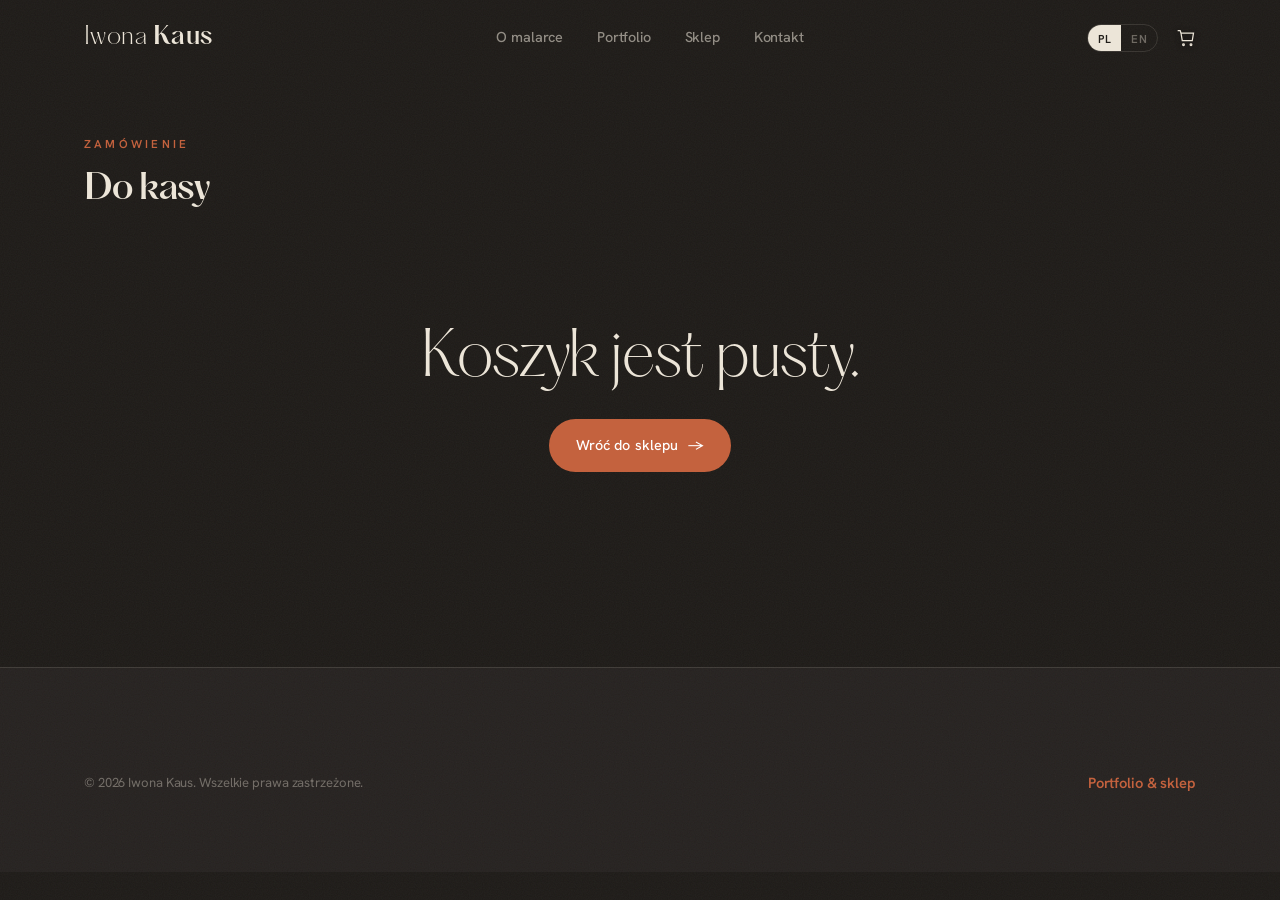
<file: checkout/index.html>
<!DOCTYPE html>
<html lang="pl">
<head>
<meta charset="utf-8">
<meta name="viewport" content="width=device-width, initial-scale=1">
<!-- Google tag (gtag.js) -->
<script async src="https://www.googletagmanager.com/gtag/js?id=G-F8HZFG7MYT"></script>
<script>
  window.dataLayer = window.dataLayer || [];
  function gtag(){dataLayer.push(arguments);}
  gtag('js', new Date());
  gtag('config', 'G-F8HZFG7MYT');
</script>
<title>Zamówienie - Iwona Kaus</title>
<meta name="robots" content="noindex">
<link rel="preconnect" href="https://fonts.googleapis.com">
<link rel="preconnect" href="https://fonts.gstatic.com" crossorigin>
<link href="https://fonts.googleapis.com/css2?family=Hanken+Grotesk:wght@400;500;600;700&family=Mrs+Saint+Delafield&display=swap" rel="stylesheet">
<link rel="stylesheet" href="../assets/css/style.css">
<link rel="icon" href="/favicon.svg" type="image/svg+xml">
<link rel="icon" href="/favicon-32.png" sizes="32x32" type="image/png">
<link rel="apple-touch-icon" href="/apple-touch-icon.png">
</head>
<body>

<!-- ===================== NAV ===================== -->
<header class="nav scrolled">
  <div class="wrap">
    <a href="../" class="brand">Iwona <b>Kaus</b></a>
    <nav class="nav-links">
      <a href="../#about" class="navlink" data-i18n="nav.about">O malarce</a>
      <a href="../#portfolio" class="navlink" data-i18n="nav.portfolio">Portfolio</a>
      <a href="../sklep/" class="navlink" data-i18n="nav.shop">Sklep</a>
      <a href="../#contact" class="navlink" data-i18n="nav.contact">Kontakt</a>
    </nav>
    <div class="nav-tools">
      <div class="lang">
        <button data-lang="pl">PL</button>
        <button data-lang="en">EN</button>
      </div>
      <button class="cart-btn" aria-label="Cart">
        <svg viewBox="0 0 24 24"><path d="M6 6h15l-1.5 9h-12z"/><circle cx="9" cy="20" r="1"/><circle cx="18" cy="20" r="1"/><path d="M6 6L5 3H2"/></svg>
        <span class="cart-count">0</span>
      </button>
    </div>
  </div>
</header>

<main class="section checkout">
  <div class="wrap">
    <span class="eyebrow reveal" data-i18n="co.eyebrow">Zamówienie</span>
    <h1 class="title reveal d1" data-i18n="co.title" style="margin:1rem 0 2.5rem">Do kasy</h1>

    <!-- empty state -->
    <div class="co-empty" id="coEmpty" style="display:none">
      <h2 class="title" data-i18n="co.empty">Koszyk jest pusty.</h2>
      <p></p>
      <a href="../sklep/" class="btn btn-accent"><span data-i18n="co.emptycta">Wróć do sklepu</span> <span class="arw">→</span></a>
    </div>

    <!-- success state -->
    <div class="co-empty" id="coDone" style="display:none">
      <h2 class="title" data-i18n="co.placed">Dziękujemy!</h2>
      <p></p>
      <a href="../" class="btn btn-primary"><span>Iwona Kaus</span> <span class="arw">→</span></a>
    </div>

    <div class="co-grid" id="coLayout">
      <!-- FORM -->
      <div class="co-form" id="coFormCard">
        <form id="coForm" novalidate>
          <div class="fieldset-title" data-i18n="co.contact">Dane kontaktowe</div>
          <div class="field two">
            <div><label data-i18n="co.firstname">Imię</label><input id="coFirst" type="text" required></div>
            <div><label data-i18n="co.lastname">Nazwisko</label><input id="coLast" type="text" required></div>
          </div>
          <div class="field two">
            <div><label data-i18n="co.email">E-mail</label><input id="coEmail" type="email" required></div>
            <div><label data-i18n="co.phone">Telefon</label><input id="coPhone" type="tel"></div>
          </div>

          <div class="fieldset-title" data-i18n="co.shipping">Adres wysyłki</div>
          <div class="field"><label data-i18n="co.street">Ulica i numer</label><input id="coStreet" type="text" required></div>
          <div class="field two">
            <div><label data-i18n="co.zip">Kod pocztowy</label><input id="coZip" type="text" required></div>
            <div><label data-i18n="co.city">Miasto</label><input id="coCity" type="text" required></div>
          </div>
          <div class="field"><label data-i18n="co.country">Kraj</label>
            <select id="coCountry"><option>Polska</option><option>Deutschland</option><option>United Kingdom</option><option>United States</option><option>Other / Inny</option></select>
          </div>
          <div class="field"><label data-i18n="co.notes">Uwagi do zamówienia</label><textarea id="coNotes" rows="3"></textarea></div>

          <div class="fieldset-title" data-i18n="co.payment">Płatność</div>
          <div class="pay-note">
            <svg viewBox="0 0 24 24"><circle cx="12" cy="12" r="9"/><path d="M12 8v5M12 16h.01"/></svg>
            <span data-i18n="co.paynote"></span>
          </div>

          <button type="submit" class="btn btn-accent" style="margin-top:1.8rem"><span data-i18n="co.place">Złóż zamówienie</span> <span class="arw">→</span></button>
        </form>
      </div>

      <!-- SUMMARY -->
      <aside class="co-summary" id="coSummary">
        <h3 data-i18n="co.summary">Podsumowanie</h3>
        <div id="coLines"></div>
        <div class="co-totals">
          <div class="row"><span data-i18n="co.subtotal">Wartość dzieł</span><span id="coSub">0 zł</span></div>
          <div class="row"><span data-i18n="co.shippingfee">Wysyłka</span><span id="coShip">gratis</span></div>
          <div class="row grand"><span data-i18n="co.grand">Do zapłaty</span><span class="v" id="coGrand">0 zł</span></div>
        </div>
        <div class="co-actions">
          <a href="../sklep/" class="btn btn-ghost btn-sm"><span>←</span> <span data-i18n="nav.shop">Sklep</span></a>
          <button type="button" class="btn btn-ghost btn-sm" data-open-cart>
            <svg viewBox="0 0 24 24" width="16" height="16" style="stroke:currentColor;fill:none;stroke-width:1.5"><path d="M6 6h15l-1.5 9h-12z"/><circle cx="9" cy="20" r="1"/><circle cx="18" cy="20" r="1"/><path d="M6 6L5 3H2"/></svg>
            <span data-i18n="cart.title">Koszyk</span>
          </button>
        </div>
      </aside>
    </div>
  </div>
</main>

<!-- ===================== FOOTER ===================== -->
<footer>
  <div class="wrap">
    <div class="foot-bottom" style="margin-top:0;border-top:0">
      <span>© <span id="year"></span> Iwona Kaus. <span data-i18n="foot.rights">Wszelkie prawa zastrzeżone.</span></span>
      <a href="../" class="link-arw"><span data-i18n="foot.made">Portfolio & sklep</span></a>
    </div>
  </div>
</footer>

<!-- cart drawer (for the nav cart button) -->
<div class="overlay" id="overlay"></div>
<aside class="drawer" id="cartDrawer" aria-label="Cart">
  <div class="drawer-head">
    <h3 data-i18n="cart.title">Koszyk</h3>
    <button class="drawer-close" id="cartClose" aria-label="Zamknij"><svg viewBox="0 0 24 24"><path d="M6 6l12 12M18 6L6 18"/></svg></button>
  </div>
  <div class="drawer-body" id="cartBody"></div>
  <div class="drawer-foot" id="cartFoot">
    <div class="row"><span class="lbl" data-i18n="cart.total">Razem</span><span class="sum" id="cartSum">0 zł</span></div>
    <a href="./" class="btn btn-accent"><span data-i18n="cart.checkout">Do kasy</span></a>
  </div>
</aside>

<script src="../assets/js/data.js"></script>
<script src="../assets/js/app.js"></script>
<script>document.getElementById("year").textContent=new Date().getFullYear();</script>
</body>
</html>
</file>
<file: assets/css/style.css>
/* ============================================================
   IWONA KAUS — Portfolio & Shop
   Preset A · Editorial Serif (dark warm)
   Palette traced to reference (Egon Schiele exhibitions page):
   warm graphite charcoal + warm cream, single terracotta accent.
   ============================================================ */

/* ---- PP Hatton (local, Free for Personal Use) ---- */
@font-face{font-family:"PP Hatton";src:url("../fonts/PPHatton-Ultralight.otf") format("opentype");font-weight:200;font-style:normal;font-display:swap}
@font-face{font-family:"PP Hatton";src:url("../fonts/PPHatton-UltralightItalic.otf") format("opentype");font-weight:200;font-style:italic;font-display:swap}
@font-face{font-family:"PP Hatton";src:url("../fonts/PPHatton-Medium.otf") format("opentype");font-weight:500;font-style:normal;font-display:swap}
@font-face{font-family:"PP Hatton";src:url("../fonts/PPHatton-MediumItalic.otf") format("opentype");font-weight:500;font-style:italic;font-display:swap}
@font-face{font-family:"PP Hatton";src:url("../fonts/PPHatton-Bold.otf") format("opentype");font-weight:700;font-style:normal;font-display:swap}
@font-face{font-family:"PP Hatton";src:url("../fonts/PPHatton-BoldItalic.otf") format("opentype");font-weight:700;font-style:italic;font-display:swap}

:root{
  /* — color — */
  --bg:        #1E1B18;   /* warm graphite, never #000 */
  --bg-2:      #262220;   /* raised panels / sections  */
  --bg-3:      #2E2A26;   /* cards on cards            */
  --cream:     #ECE5D8;   /* the light half of the ref */
  --ink:       #ECE5D8;   /* primary text on dark      */
  --ink-solid: #211E1A;   /* text on cream surfaces    */
  --muted:     rgba(236,229,216,.56);
  --faint:     rgba(236,229,216,.38);
  --line:      rgba(236,229,216,.13);
  --line-2:    rgba(236,229,216,.07);
  --accent:    #C4623E;   /* terracotta                */
  --accent-hi: #D67C56;
  --accent-soft: rgba(196,98,62,.15);

  /* — type — */
  --font-display: "PP Hatton", Georgia, "Times New Roman", serif;
  --font-body:    "Hanken Grotesk", system-ui, -apple-system, sans-serif;
  --font-sign:    "Mrs Saint Delafield", cursive;

  /* — space & shape — */
  --maxw: 1200px;
  --measure: 40rem;
  --pad-y: clamp(5rem, 9vw, 9rem);
  --r: 4px;               /* museum-crisp corners */
  --r-pill: 999px;
  --shadow: 0 30px 70px -30px rgba(0,0,0,.75), 0 8px 24px -12px rgba(0,0,0,.5);
  --ease: cubic-bezier(.22,.7,.24,1);
  --dur: .55s;
}

*{box-sizing:border-box;margin:0;padding:0}
html{-webkit-font-smoothing:antialiased;text-rendering:optimizeLegibility;scroll-behavior:smooth}
body{
  background:var(--bg);
  color:var(--ink);
  font-family:var(--font-body);
  font-size:1.0625rem;
  line-height:1.65;
  font-weight:400;
  letter-spacing:-0.006em;
  position:relative;
  overflow-x:hidden;
}
body.no-scroll{overflow:hidden}

/* film grain over the whole warm-dark canvas */
body::after{
  content:"";position:fixed;inset:0;z-index:1;pointer-events:none;opacity:.05;
  background-image:url("data:image/svg+xml,%3Csvg xmlns='http://www.w3.org/2000/svg' width='160' height='160'%3E%3Cfilter id='n'%3E%3CfeTurbulence type='fractalNoise' baseFrequency='0.85' numOctaves='2' stitchTiles='stitch'/%3E%3C/filter%3E%3Crect width='100%25' height='100%25' filter='url(%23n)'/%3E%3C/svg%3E");
}

img{max-width:100%;display:block}
a{color:inherit;text-decoration:none}
::selection{background:var(--accent);color:#fff}

/* ------------------------------------------------------------ layout */
.wrap{max-width:var(--maxw);margin-inline:auto;padding-inline:clamp(1.25rem,4vw,2.75rem);position:relative;z-index:2}
.section{padding-block:var(--pad-y)}
.eyebrow{
  font-family:var(--font-body);font-size:.72rem;font-weight:600;
  letter-spacing:.28em;text-transform:uppercase;color:var(--accent);
  display:inline-flex;align-items:center;
}

h1,h2,h3,h4{font-family:var(--font-display);font-optical-sizing:auto;font-weight:500;line-height:1.05;letter-spacing:-0.015em}
h2,h3,td{font-weight:300}
.display{font-size:clamp(3rem,7.6vw,6.2rem);font-weight:200;line-height:1.0;letter-spacing:-0.018em}
h2.title{font-size:clamp(2.3rem,4.8vw,4rem);font-weight:300;letter-spacing:-0.018em;line-height:1.02}
h2.title em, h1 em{font-style:italic;color:var(--accent)}
.lede{font-size:clamp(1.05rem,1.5vw,1.28rem);color:var(--muted);line-height:1.6;max-width:var(--measure)}

/* ------------------------------------------------------------ nav */
.nav{
  position:fixed;top:0;left:0;right:0;z-index:60;
  transition:background .4s var(--ease),border-color .4s var(--ease),backdrop-filter .4s;
  border-bottom:1px solid transparent;
}
.nav.scrolled{
  background:rgba(30,27,24,.72);backdrop-filter:blur(14px) saturate(1.2);
  border-bottom:1px solid var(--line);
}
.nav .wrap{display:flex;align-items:center;justify-content:space-between;padding-block:1.15rem}
.brand{font-family:var(--font-display);font-size:1.5rem;letter-spacing:.02em;font-weight:200}
.brand b{font-weight:500;font-style:normal;color:inherit}
.nav-links{display:flex;align-items:center;gap:2.1rem}
.nav-links a.navlink{font-size:.9rem;font-weight:500;color:var(--muted);transition:color .3s var(--ease);position:relative}
.nav-links a.navlink:hover,.nav-links a.navlink.active{color:var(--ink)}
.nav-links a.navlink::after{content:"";position:absolute;left:0;bottom:-6px;height:1px;width:0;background:var(--accent);transition:width .35s var(--ease)}
.nav-links a.navlink:hover::after,.nav-links a.navlink.active::after{width:100%}

.nav-tools{display:flex;align-items:center;gap:1.1rem}
.lang{display:inline-flex;align-items:center;border:1px solid var(--line);border-radius:var(--r-pill);overflow:hidden}
.lang button{background:transparent;border:0;color:var(--faint);font-family:var(--font-body);
  font-size:.72rem;font-weight:600;letter-spacing:.08em;padding:.35rem .6rem;cursor:pointer;transition:color .3s,background .3s}
.lang button.on{color:var(--ink-solid);background:var(--cream)}
.cart-btn{position:relative;background:transparent;border:0;cursor:pointer;color:var(--ink);display:inline-flex;align-items:center;gap:.5rem;font-family:var(--font-body);font-size:.9rem;font-weight:500}
.cart-btn svg{width:20px;height:20px;stroke:currentColor;fill:none;stroke-width:1.5;filter:drop-shadow(0 1px 3px rgba(0,0,0,.45))}
.cart-count{position:absolute;top:-8px;right:-10px;min-width:17px;height:17px;padding:0 4px;border-radius:999px;
  background:var(--accent);color:#fff;font-size:.62rem;font-weight:700;display:none;align-items:center;justify-content:center;line-height:1}
.cart-count.show{display:inline-flex}
.burger{display:none}

/* ------------------------------------------------------------ buttons */
.btn{
  display:inline-flex;align-items:center;gap:.6rem;cursor:pointer;
  font-family:var(--font-body);font-weight:500;font-size:.9rem;letter-spacing:.01em;
  padding:.85rem 1.6rem;border-radius:var(--r-pill);border:1px solid transparent;
  transition:transform .35s var(--ease),background .35s var(--ease),color .35s var(--ease),border-color .35s var(--ease);
}
.btn .arw{transition:transform .35s var(--ease)}
.btn:hover .arw{transform:translateX(4px)}
.btn-primary{background:var(--cream);color:var(--ink-solid)}
.btn-primary:hover{transform:translateY(-2px);background:#fff}
.btn-ghost{background:transparent;color:var(--ink);border-color:var(--line)}
.btn-ghost:hover{border-color:var(--cream)}
.btn-accent{background:var(--accent);color:#fff}
.btn-accent:hover{transform:translateY(-2px);background:var(--accent-hi)}
.btn-sm{padding:.55rem 1.05rem;font-size:.8rem}
.btn[disabled]{opacity:.45;cursor:not-allowed;transform:none}
.link-arw{display:inline-flex;align-items:center;gap:.5rem;color:var(--ink);font-weight:600;font-size:.92rem;transition:gap .3s var(--ease)}
.link-arw span{color:var(--accent)}
.link-arw:hover{gap:.85rem}

/* ------------------------------------------------------------ HERO slider */
.hero{position:relative;height:100vh;min-height:620px;overflow:hidden;background:#100e0c}
.slides{position:absolute;inset:0}
.slide{position:absolute;inset:0;opacity:0;transition:opacity 1.4s var(--ease);z-index:1}
.slide.active{opacity:1;z-index:2}
.slide-img{position:absolute;inset:0;background-size:cover;background-position:center;transform:scale(1.04);
  will-change:transform}
.slide.active .slide-img{animation:kenburns 8s linear forwards}
@keyframes kenburns{from{transform:scale(1.04)}to{transform:scale(1.15)}}
/* legibility veil */
.hero::before{content:"";position:absolute;inset:0;z-index:3;pointer-events:none;
  background:linear-gradient(180deg,
    rgba(18,15,13,.55) 0%,
    rgba(18,15,13,.12) 28%,
    rgba(18,15,13,.42) 58%,
    rgba(18,15,13,.72) 78%,
    rgba(18,15,13,.95) 100%);}

.hero-content{position:absolute;z-index:5;left:0;right:0;bottom:clamp(4.5rem,10vh,8rem);pointer-events:none}
.hero-content .wrap{pointer-events:auto}
.hero-content .eyebrow{color:var(--accent-hi)}
.hero h1{margin:1.2rem 0 1.4rem;max-width:15ch;text-shadow:0 2px 30px rgba(0,0,0,.4)}
.hero .lede{color:rgba(236,229,216,.82);max-width:34rem;margin-bottom:2.2rem}
.hero-cta{display:flex;gap:1rem;flex-wrap:wrap;align-items:center}

/* one orchestrated page-load: staggered entrance */
.hero-content .eyebrow,.hero-content h1,.hero-content .lede,.hero-content .hero-cta{
  opacity:0;transform:translateY(20px);animation:heroRise .95s var(--ease) forwards}
.hero-content .eyebrow{animation-delay:.20s}
.hero-content h1{animation-delay:.34s}
.hero-content .lede{animation-delay:.50s}
.hero-content .hero-cta{animation-delay:.64s}
.hero-dots,.scroll-cue{opacity:0;animation:heroFade 1s var(--ease) .9s forwards}
@keyframes heroRise{to{opacity:1;transform:none}}
@keyframes heroFade{to{opacity:1}}

/* arrows */
.hero-arrow{position:absolute;top:50%;transform:translateY(-50%);z-index:6;
  width:56px;height:56px;border-radius:999px;border:1px solid rgba(236,229,216,.25);
  background:rgba(20,17,15,.28);backdrop-filter:blur(6px);color:var(--cream);
  display:flex;align-items:center;justify-content:center;cursor:pointer;
  opacity:0;transition:opacity .4s var(--ease),background .3s,border-color .3s,transform .3s var(--ease)}
.hero:hover .hero-arrow{opacity:1}
.hero-arrow:hover{background:rgba(20,17,15,.6);border-color:var(--cream)}
.hero-arrow.prev{left:clamp(1rem,3vw,2.5rem)}
.hero-arrow.next{right:clamp(1rem,3vw,2.5rem)}
.hero-arrow svg{width:22px;height:22px;stroke:currentColor;fill:none;stroke-width:1.6}

/* dots */
.hero-dots{position:absolute;z-index:6;bottom:2rem;left:50%;transform:translateX(-50%);
  display:flex;gap:.7rem}
.hero-dots button{width:8px;height:8px;border-radius:999px;border:0;padding:0;cursor:pointer;
  background:rgba(236,229,216,.35);transition:width .5s var(--ease),background .4s var(--ease)}
.hero-dots button.on{width:30px;background:var(--cream)}
.scroll-cue{position:absolute;z-index:6;left:clamp(1.25rem,4vw,2.75rem);bottom:2rem;
  font-size:.7rem;letter-spacing:.22em;text-transform:uppercase;color:var(--faint);
  writing-mode:vertical-rl;transform:rotate(180deg)}

/* ------------------------------------------------------------ ABOUT */
.about{background:var(--bg)}
.about-grid{display:grid;grid-template-columns:0.9fr 1.1fr;gap:clamp(2.5rem,6vw,6rem);align-items:center}
.about-portrait{position:relative;border-radius:var(--r);overflow:hidden;aspect-ratio:4/5;box-shadow:var(--shadow)}
.about-portrait img{width:100%;height:100%;object-fit:cover;filter:grayscale(.15) contrast(1.02)}
.about-portrait .frame{position:absolute;inset:0;border:1px solid var(--line);pointer-events:none}
.about h2{margin:1.4rem 0 1.6rem}
.about .lede{margin-bottom:1.4rem}
.about p.body{color:var(--muted);max-width:38rem;margin-bottom:1.1rem}
.sign-wrap{margin-top:2.4rem;height:120px;position:relative}
.signature{font-family:var(--font-sign);font-size:clamp(3.4rem,7vw,5.2rem);color:var(--cream);
  line-height:1;white-space:nowrap;
  clip-path:inset(0 100% 0 0);}
.signature.draw{animation:writeSign 2.4s var(--ease) forwards}
@keyframes writeSign{to{clip-path:inset(0 0 0 0)}}
.sign-role{font-size:.78rem;letter-spacing:.22em;text-transform:uppercase;color:var(--faint);margin-top:.2rem}

/* techniques + education strip */
.facts{display:grid;grid-template-columns:1fr 1fr;gap:clamp(2rem,5vw,4rem);margin-top:clamp(3rem,6vw,5rem);
  border-top:1px solid var(--line);padding-top:clamp(2.5rem,5vw,3.5rem)}
.facts h4{font-size:1.35rem;margin-bottom:1.3rem;font-weight:400}
.facts ul{list-style:none}
.facts li{display:flex;gap:.9rem;padding:.55rem 0;color:var(--muted);border-bottom:1px solid var(--line-2);font-size:.98rem}
.facts li:last-child{border-bottom:0}
.facts li .k{color:var(--accent);font-weight:600;font-size:.78rem;letter-spacing:.06em;min-width:3.2rem;padding-top:.12rem}
.facts li .v b{color:var(--ink);font-weight:600}

/* ------------------------------------------------------------ PORTFOLIO */
.pf-head{display:flex;justify-content:space-between;align-items:flex-end;gap:2rem;flex-wrap:wrap;margin-bottom:clamp(2.5rem,5vw,3.5rem)}
.pf-head h2{margin-top:1rem}
.pf-grid{columns:3;column-gap:1.4rem}
@media(max-width:900px){.pf-grid{columns:2}}
@media(max-width:560px){.pf-grid{columns:1}}
.pf-item{break-inside:avoid;margin-bottom:1.4rem;position:relative;border-radius:var(--r);overflow:hidden;cursor:pointer;background:var(--bg-2)}
.pf-item img{width:100%;height:auto;transition:transform .9s var(--ease),filter .6s;filter:saturate(.96)}
.pf-item:hover img{transform:scale(1.05);filter:saturate(1.05)}
.pf-overlay{position:absolute;inset:0;display:flex;flex-direction:column;justify-content:flex-end;
  padding:1.3rem;background:linear-gradient(0deg,rgba(20,17,15,.9) 0%,rgba(20,17,15,.15) 55%,transparent 100%);
  opacity:0;transition:opacity .5s var(--ease);}
.pf-item:hover .pf-overlay{opacity:1}
.pf-overlay .pf-t{font-family:var(--font-display);font-size:1.3rem;letter-spacing:-0.02em;line-height:1.1}
.pf-overlay .pf-meta{display:flex;justify-content:space-between;align-items:center;margin-top:.5rem}
.pf-overlay .pf-medium{font-size:.78rem;letter-spacing:.1em;text-transform:uppercase;color:var(--faint)}
.pf-overlay .pf-price{font-size:.95rem;font-weight:600;color:var(--accent-hi)}
.pf-corner{position:absolute;top:1rem;right:1rem;width:34px;height:34px;border-radius:999px;
  background:rgba(20,17,15,.5);backdrop-filter:blur(4px);display:flex;align-items:center;justify-content:center;
  color:var(--cream);opacity:0;transform:scale(.8);transition:opacity .4s,transform .4s var(--ease)}
.pf-item:hover .pf-corner{opacity:1;transform:scale(1)}
.pf-corner svg{width:16px;height:16px;stroke:currentColor;fill:none;stroke-width:1.6}

/* ------------------------------------------------------------ QUOTE band */
.quote{background:var(--bg-2);border-block:1px solid var(--line)}
.quote .wrap{text-align:center;max-width:52rem}
.quote blockquote{font-family:var(--font-display);font-style:italic;font-weight:300;
  font-size:clamp(1.6rem,3.4vw,2.6rem);line-height:1.25;letter-spacing:-0.02em}
.quote cite{display:block;margin-top:1.6rem;font-style:normal;font-size:.82rem;letter-spacing:.2em;
  text-transform:uppercase;color:var(--faint)}

/* ------------------------------------------------------------ CTA to shop */
.shop-cta{position:relative;overflow:hidden}
.shop-cta .wrap{text-align:center;padding-block:clamp(4rem,8vw,7rem)}
.shop-cta h2{margin:1.2rem auto 1.4rem;max-width:20ch}
.shop-cta .lede{margin:0 auto 2.2rem;text-align:center}

/* ------------------------------------------------------------ FOOTER */
footer{background:var(--bg-2);border-top:1px solid var(--line)}
footer .wrap{padding-block:clamp(3.5rem,6vw,5rem)}
.foot-grid{display:grid;grid-template-columns:1.4fr 1fr 1fr;gap:2.5rem}
.foot-brand{font-family:var(--font-display);font-size:2rem;letter-spacing:.01em;font-weight:200}
.foot-brand b{font-style:normal;color:inherit;font-weight:500}
footer p.small{color:var(--muted);margin-top:1rem;max-width:26rem;font-size:.96rem}
.foot-col h5{font-size:.75rem;letter-spacing:.2em;text-transform:uppercase;color:var(--faint);margin-bottom:1.1rem;font-family:var(--font-body);font-weight:600}
.foot-col a,.foot-col span{display:block;color:var(--muted);padding:.3rem 0;transition:color .3s;font-size:.96rem}
.foot-col a:hover{color:var(--ink)}
.foot-bottom{display:flex;justify-content:space-between;align-items:center;flex-wrap:wrap;gap:1rem;
  margin-top:clamp(2.5rem,5vw,3.5rem);padding-top:1.6rem;border-top:1px solid var(--line);color:var(--faint);font-size:.82rem}

/* ------------------------------------------------------------ LIGHTBOX */
.lightbox{position:fixed;inset:0;z-index:90;background:rgba(16,14,12,.94);backdrop-filter:blur(8px);
  display:flex;align-items:center;justify-content:center;padding:clamp(1rem,4vw,3rem);
  opacity:0;visibility:hidden;transition:opacity .4s var(--ease),visibility .4s}
.lightbox.open{opacity:1;visibility:visible}
.lb-inner{max-width:1100px;width:100%;display:grid;grid-template-columns:1.5fr 1fr;gap:2.5rem;align-items:center}
.lb-fig{position:relative;max-height:82vh}
.lb-fig img{width:100%;max-height:82vh;object-fit:contain;border-radius:var(--r)}
.lb-info .eyebrow{margin-bottom:1rem}
.lb-info h3{font-size:clamp(1.8rem,3vw,2.6rem);margin-bottom:.6rem}
.lb-info .lb-medium{color:var(--faint);font-size:.85rem;letter-spacing:.12em;text-transform:uppercase;margin-bottom:1.4rem}
.lb-info p{color:var(--muted);margin-bottom:1.6rem}
.lb-info .lb-price{font-family:var(--font-display);font-size:1.8rem;color:var(--accent-hi);margin-bottom:1.6rem}
.lb-actions{display:flex;gap:.8rem;flex-wrap:wrap}
.lb-close{position:absolute;top:clamp(1rem,3vw,2rem);right:clamp(1rem,3vw,2rem);z-index:2;
  width:46px;height:46px;border-radius:999px;border:1px solid var(--line);background:rgba(20,17,15,.5);
  color:var(--cream);cursor:pointer;display:flex;align-items:center;justify-content:center;transition:border-color .3s,background .3s}
.lb-close:hover{border-color:var(--cream)}
.lb-close svg{width:20px;height:20px;stroke:currentColor;stroke-width:1.6;fill:none}
.lb-nav{position:absolute;top:50%;transform:translateY(-50%);z-index:3;width:46px;height:46px;
  border:0;background:transparent;color:var(--cream);cursor:pointer;
  display:flex;align-items:center;justify-content:center;transition:color .3s var(--ease),opacity .3s var(--ease);opacity:.85}
.lb-nav:hover{color:var(--accent-hi);opacity:1}
.lb-nav svg{width:20px;height:20px;stroke:currentColor;stroke-width:1.6;fill:none}
.lb-nav.prev{left:1rem}.lb-nav.next{right:1rem}

/* ============================================================ SHOP PAGE */
.page-head{padding-top:clamp(8rem,14vh,11rem);padding-bottom:clamp(2.5rem,5vw,4rem);text-align:center;border-bottom:1px solid var(--line)}
.page-head .eyebrow{justify-content:center}
.page-head h1{margin:1.2rem auto .9rem;max-width:16ch}
.page-head .lede{margin:0 auto;text-align:center}

.shop-toolbar{display:flex;justify-content:center;gap:.6rem;margin:clamp(2.5rem,5vw,3.5rem) 0 clamp(2rem,4vw,3rem)}
.tab{background:transparent;border:1px solid var(--line);color:var(--muted);cursor:pointer;
  font-family:var(--font-body);font-weight:600;font-size:.82rem;letter-spacing:.06em;
  padding:.6rem 1.4rem;border-radius:var(--r-pill);transition:all .3s var(--ease)}
.tab .n{opacity:.6;margin-left:.4rem;font-weight:500}
.tab:hover{color:var(--ink);border-color:var(--faint)}
.tab.on{background:var(--cream);color:var(--ink-solid);border-color:var(--cream)}

.shop-grid{display:grid;grid-template-columns:repeat(3,1fr);gap:clamp(1.4rem,2.5vw,2.2rem)}
@media(max-width:900px){.shop-grid{grid-template-columns:repeat(2,1fr)}}
@media(max-width:560px){.shop-grid{grid-template-columns:1fr}}
.product{background:var(--bg-2);border:1px solid var(--line-2);border-radius:var(--r);overflow:hidden;
  display:flex;flex-direction:column;transition:transform .5s var(--ease),border-color .4s,box-shadow .5s}
.product:hover{transform:translateY(-4px);border-color:var(--line);box-shadow:var(--shadow)}
.product-media{position:relative;aspect-ratio:4/5;overflow:hidden;background:var(--bg-3);cursor:pointer}
.product-media img{width:100%;height:100%;object-fit:cover;transition:transform .9s var(--ease)}
.product:hover .product-media img{transform:scale(1.05)}
.badge{position:absolute;top:.9rem;left:.9rem;z-index:2;font-size:.66rem;letter-spacing:.12em;text-transform:uppercase;
  font-weight:700;padding:.32rem .6rem;border-radius:var(--r-pill);background:rgba(20,17,15,.62);backdrop-filter:blur(4px);color:var(--cream)}
.badge.sold{background:var(--ink-solid);color:var(--faint)}
.product-body{padding:1.2rem 1.2rem 1.35rem;display:flex;flex-direction:column;flex:1}
.product-body .p-medium{font-size:.72rem;letter-spacing:.14em;text-transform:uppercase;color:var(--accent);margin-bottom:.5rem}
.product-body h3{font-size:1.35rem;letter-spacing:-0.02em;line-height:1.12}
.product-body .p-dim{color:var(--faint);font-size:.86rem;margin-top:.35rem}
.product-foot{display:flex;align-items:center;justify-content:space-between;gap:1rem;margin-top:auto;padding-top:1.2rem}
.product-foot .price{font-family:var(--font-display);font-size:1.5rem;color:var(--ink)}
.product-foot .price small{font-size:.8rem;color:var(--faint);font-family:var(--font-body)}

/* ============================================================ CART DRAWER */
.overlay{position:fixed;inset:0;z-index:79;background:rgba(16,14,12,.6);backdrop-filter:blur(3px);
  opacity:0;visibility:hidden;transition:opacity .4s var(--ease),visibility .4s}
.overlay.open{opacity:1;visibility:visible}
.drawer{position:fixed;top:0;right:0;bottom:0;z-index:80;width:min(420px,92vw);background:var(--bg-2);
  border-left:1px solid var(--line);transform:translateX(100%);transition:transform .5s var(--ease);
  display:flex;flex-direction:column}
.drawer.open{transform:none}
.drawer-head{display:flex;align-items:center;justify-content:space-between;padding:1.4rem 1.5rem;border-bottom:1px solid var(--line)}
.drawer-head h3{font-size:1.5rem}
.drawer-close{background:transparent;border:0;color:var(--muted);cursor:pointer;padding:.3rem;transition:color .3s}
.drawer-close:hover{color:var(--ink)}
.drawer-close svg{width:22px;height:22px;stroke:currentColor;stroke-width:1.6;fill:none}
.drawer-body{flex:1;overflow-y:auto;padding:1.2rem 1.5rem}
.cart-empty{color:var(--faint);text-align:center;padding:3rem 1rem;font-style:italic;font-family:var(--font-display)}
.cart-item{display:grid;grid-template-columns:64px 1fr auto;gap:1rem;padding:1.1rem 0;border-bottom:1px solid var(--line-2)}
.cart-item img{width:64px;height:78px;object-fit:cover;border-radius:2px}
.cart-item .ci-t{font-family:var(--font-display);font-size:1.05rem;line-height:1.15}
.cart-item .ci-m{font-size:.72rem;letter-spacing:.1em;text-transform:uppercase;color:var(--faint);margin-top:.2rem}
.cart-item .ci-p{color:var(--accent-hi);font-weight:600;font-size:.92rem;margin-top:.5rem}
.qty{display:inline-flex;align-items:center;border:1px solid var(--line);border-radius:var(--r-pill);margin-top:.5rem}
.qty button{background:transparent;border:0;color:var(--ink);cursor:pointer;width:26px;height:26px;font-size:1rem;line-height:1}
.qty span{min-width:22px;text-align:center;font-size:.85rem}
.ci-remove{background:transparent;border:0;color:var(--faint);cursor:pointer;font-size:.75rem;text-align:right;transition:color .3s}
.ci-remove:hover{color:var(--accent)}
.drawer-foot{padding:1.4rem 1.5rem;border-top:1px solid var(--line)}
.drawer-foot .row{display:flex;justify-content:space-between;align-items:baseline;margin-bottom:1.1rem}
.drawer-foot .row .lbl{color:var(--muted);font-size:.9rem}
.drawer-foot .row .sum{font-family:var(--font-display);font-size:1.7rem}
.drawer-foot .btn{width:100%;justify-content:center}

/* ============================================================ CHECKOUT */
.checkout{padding-top:clamp(8rem,13vh,10rem)}
.co-grid{display:grid;grid-template-columns:1.3fr 1fr;gap:clamp(2.5rem,5vw,4.5rem);align-items:start}
.co-form h2{margin-bottom:2rem}
.field{margin-bottom:1.3rem}
.field.two{display:grid;grid-template-columns:1fr 1fr;gap:1rem}
.field label{display:block;font-size:.78rem;letter-spacing:.1em;text-transform:uppercase;color:var(--faint);margin-bottom:.55rem}
.field input,.field select,.field textarea{width:100%;background:var(--bg-2);border:1px solid var(--line);border-radius:var(--r);
  color:var(--ink);font-family:var(--font-body);font-size:1rem;padding:.85rem 1rem;transition:border-color .3s,background .3s}
.field input:focus,.field select:focus,.field textarea:focus{outline:none;border-color:var(--accent);background:var(--bg-3)}
.field input::placeholder,.field textarea::placeholder{color:var(--faint)}
.fieldset-title{font-size:.78rem;letter-spacing:.16em;text-transform:uppercase;color:var(--accent);margin:2.4rem 0 1.2rem;
  padding-bottom:.7rem;border-bottom:1px solid var(--line)}
.pay-note{display:flex;gap:.8rem;align-items:flex-start;background:var(--accent-soft);border:1px solid rgba(192,122,78,.3);
  border-radius:var(--r);padding:1rem 1.1rem;color:var(--muted);font-size:.9rem;margin-top:1.6rem}
.pay-note svg{width:20px;height:20px;stroke:var(--accent);fill:none;stroke-width:1.6;flex-shrink:0;margin-top:1px}

.co-summary{position:sticky;top:6rem;background:var(--bg-2);border:1px solid var(--line);border-radius:var(--r);padding:1.6rem}
.co-summary h3{font-size:1.5rem;margin-bottom:1.4rem;padding-bottom:1.2rem;border-bottom:1px solid var(--line)}
.co-line{display:grid;grid-template-columns:52px 1fr auto;gap:.9rem;padding:.9rem 0;border-bottom:1px solid var(--line-2)}
.co-line img{width:52px;height:64px;object-fit:cover;border-radius:2px}
.co-line .cl-t{font-family:var(--font-display);font-size:1rem;line-height:1.15}
.co-line .cl-q{font-size:.78rem;color:var(--faint);margin-top:.25rem}
.co-line .cl-p{font-weight:600;font-size:.92rem;align-self:center}
.co-totals{margin-top:1.3rem}
.co-totals .row{display:flex;justify-content:space-between;padding:.4rem 0;color:var(--muted);font-size:.94rem}
.co-totals .row.grand{margin-top:.8rem;padding-top:1rem;border-top:1px solid var(--line);color:var(--ink)}
.co-totals .row.grand .v{font-family:var(--font-display);font-size:1.7rem}
.co-summary .btn{width:100%;justify-content:center;margin-top:1.5rem}
.co-actions{display:flex;gap:.6rem;justify-content:center;margin-top:1.4rem;flex-wrap:wrap}
.co-actions .btn{width:auto;margin-top:0}
.co-empty{text-align:center;padding:5rem 1rem}
.co-empty p{color:var(--muted);margin:1rem 0 1.8rem}

/* ------------------------------------------------------------ reveal */
.reveal{opacity:0;transform:translateY(22px);transition:opacity .9s var(--ease),transform .9s var(--ease)}
.reveal.in{opacity:1;transform:none}
.reveal.d1{transition-delay:.08s}.reveal.d2{transition-delay:.16s}.reveal.d3{transition-delay:.24s}
.reveal.d4{transition-delay:.32s}.reveal.d5{transition-delay:.4s}

/* ------------------------------------------------------------ toast */
.toast{position:fixed;bottom:2rem;left:50%;transform:translateX(-50%) translateY(120%);z-index:95;
  background:var(--cream);color:var(--ink-solid);padding:.85rem 1.4rem;border-radius:var(--r-pill);
  font-size:.9rem;font-weight:600;box-shadow:var(--shadow);transition:transform .5s var(--ease);display:flex;gap:.6rem;align-items:center}
.toast.show{transform:translateX(-50%) translateY(0)}
.toast svg{width:18px;height:18px;stroke:var(--accent);stroke-width:2;fill:none}

/* ------------------------------------------------------------ responsive */
@media(max-width:820px){
  .about-grid{grid-template-columns:1fr;gap:2.5rem}
  .facts{grid-template-columns:1fr;gap:2.5rem}
  .foot-grid{grid-template-columns:1fr;gap:2rem}
  .co-grid{grid-template-columns:1fr;gap:2.5rem}
  .lb-inner{grid-template-columns:1fr;gap:1.5rem;max-height:90vh;overflow-y:auto}
  .lb-fig img{max-height:55vh}
}
@media(max-width:680px){
  /* full-screen overlay menu */
  .nav-links{
    position:fixed;inset:0;z-index:40;
    display:flex;flex-direction:column;align-items:center;justify-content:center;gap:.2rem;
    background:var(--bg);
    opacity:0;visibility:hidden;transform:translateY(-6px);
    transition:opacity .45s var(--ease),transform .45s var(--ease),visibility .45s;
  }
  .nav-links::before{content:"";position:absolute;inset:0;pointer-events:none;
    background:radial-gradient(42rem 30rem at 50% -10%, var(--accent-soft), transparent 60%)}
  .nav-links.mobile-open{opacity:1;visibility:visible;transform:none}
  .nav-links a.navlink{
    font-family:var(--font-display);font-weight:300;font-size:clamp(2.1rem,8.5vw,3rem);
    letter-spacing:-0.02em;color:var(--ink);padding:.5rem 0;
    opacity:0;transform:translateY(16px);
  }
  .nav-links a.navlink::after{display:none}
  .nav-links a.navlink.active{color:var(--accent)}
  .nav-links.mobile-open a.navlink{opacity:1;transform:none;
    transition:opacity .5s var(--ease),transform .5s var(--ease),color .3s var(--ease)}
  .nav-links.mobile-open a.navlink:nth-child(1){transition-delay:.10s}
  .nav-links.mobile-open a.navlink:nth-child(2){transition-delay:.17s}
  .nav-links.mobile-open a.navlink:nth-child(3){transition-delay:.24s}
  .nav-links.mobile-open a.navlink:nth-child(4){transition-delay:.31s}
  /* keep bar contents above the overlay */
  .brand,.nav-tools{position:relative;z-index:55}
  /* hamburger -> X */
  .burger{display:inline-flex;background:transparent;border:0;color:var(--ink);cursor:pointer;
    flex-direction:column;gap:5px;position:relative;z-index:55;padding:4px}
  .burger span{width:24px;height:1.5px;background:currentColor;display:block;border-radius:2px;
    box-shadow:0 0 3px rgba(0,0,0,.5);
    transition:transform .35s var(--ease),opacity .25s var(--ease)}
  .nav-links.mobile-open ~ .nav-tools .burger span,
  .nav.scrolled .burger span{box-shadow:none}
  .burger.open span:nth-child(1){transform:translateY(6.5px) rotate(45deg)}
  .burger.open span:nth-child(2){opacity:0}
  .burger.open span:nth-child(3){transform:translateY(-6.5px) rotate(-45deg)}
  .hero h1{font-size:clamp(2.4rem,10vw,3.4rem)}
  .field.two{grid-template-columns:1fr}
}
@media(max-width:420px){body{font-size:1rem}}

@media (prefers-reduced-motion:reduce){
  *{animation:none!important}
  .reveal{opacity:1;transform:none;transition:none}
  .hero-content .eyebrow,.hero-content h1,.hero-content .lede,.hero-content .hero-cta,
  .hero-dots,.scroll-cue{opacity:1;transform:none}
  .signature{clip-path:none}
  .slide.active .slide-img{animation:none;transform:scale(1.06)}
  html{scroll-behavior:auto}
}
</file>
